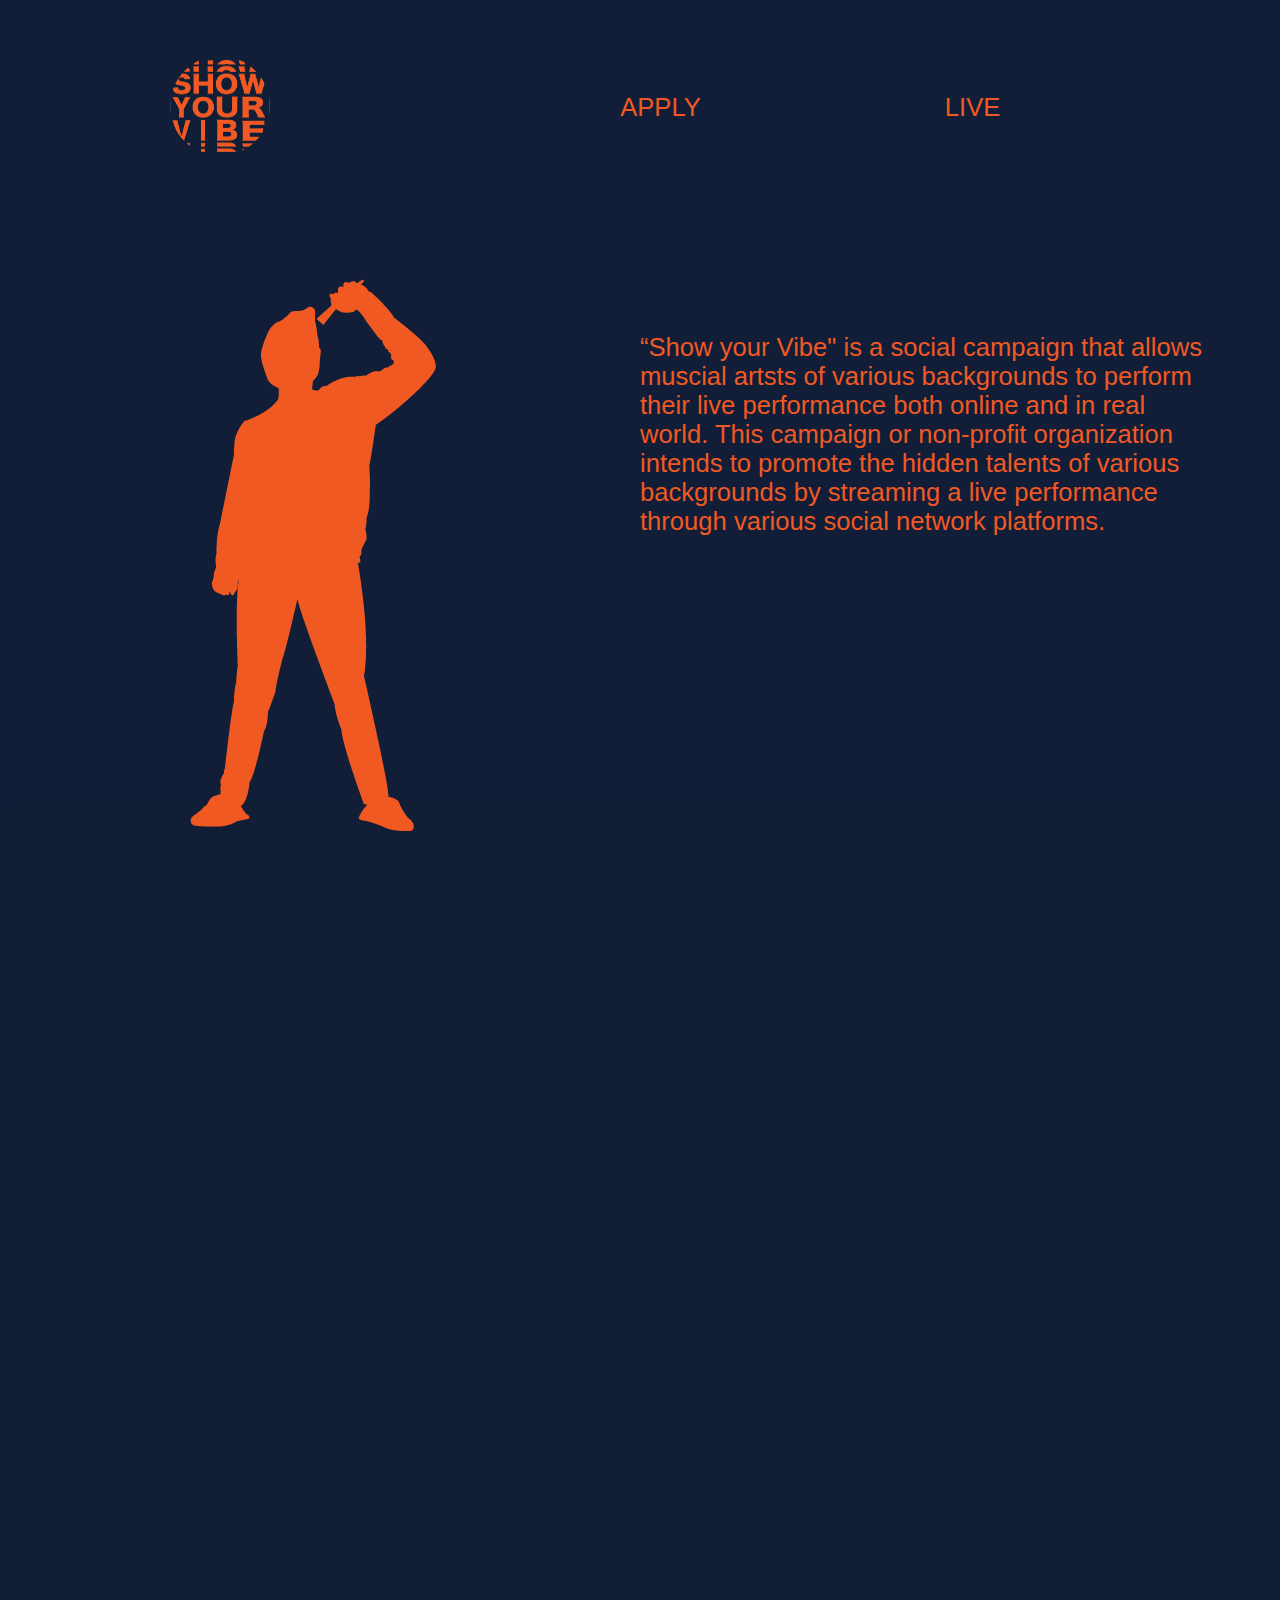
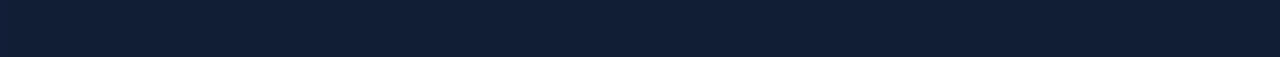
<file: p2web/index.html>
<!DOCTYPE html>
<html lang="en">
<head>
    <meta charset="UTF-8">
    <meta http-equiv="X-UA-Compatible" content="IE=edge">
    <meta name="viewport" content="width=device-width, initial-scale=1.0">
    <title>Show your Vibe</title>
    <link rel="stylesheet" href="css/style.css">
</head>
<body>

    <section class="header">
    <nav>
        <a href="index.html"><img class="logo" src="images/logo.png" alt="logo"></a>
        <div class="nav-links">
        <ul>
            <li><a href="apply.html">APPLY</a></li>
            <li><a href="live.html">LIVE</a></li>
        </ul>
        </div>
    </nav>
    </section>

    <div class="intro">
        <p>“Show your Vibe" is a social campaign that allows muscial artsts of various backgrounds to perform their live performance both online and in real world. This campaign or non-profit organization intends to promote the hidden talents of various backgrounds by streaming a live performance through various social network platforms.</p>
    </div>
    
    <section class="content">
        <div class="image">
            <img src="images/body-contnet.png">
        </div>
    </section>

    <video class="contents" src="images/video.mp4" autoplay>
    </video>

    


    
    
</body>
</html>
</file>
<file: p2web/css/style.css>
* {
  margin: 10;
  padding: 10;
}

body {
  background-color: #121e38;
  height: max-content;
}

.logo {
  width: 100px;
  height: 100px;
  padding: 10px;
  border-radius: 100px;
}

nav {
  display: flex;
  padding: 3% 12%;
  justify-content: space-between;
  align-items: center;
  color: gray;
}

.nav-links {
  flex: 1;
  text-align: right;
}

.nav-links ul li {
  list-style: none;
  display: inline-block;
  padding: 5px 120px;
  position: relative;
}

.nav-links ul li a {
  color: white;
  text-decoration: none;
  font-family: Arial, Helvetica, sans-serif;
  font-style: bold;
  font-size: 2vw;
  color: #f05923;
}

.intro {
  position: relative;
  font-size: 2vw;
  font-family: Arial, Helvetica, sans-serif;
  color: #f05923;
  width: 45vw;
  left: 50%;
  top: 100px;
}

.image {
  position: absolute;
  width: 30vw;
  top: 30%;
  float: left;
  z-index: 1;
  left: 14%;
}

.contents {
  position: relative;
  width: 1520px;
  top: 340px;
}
</file>
